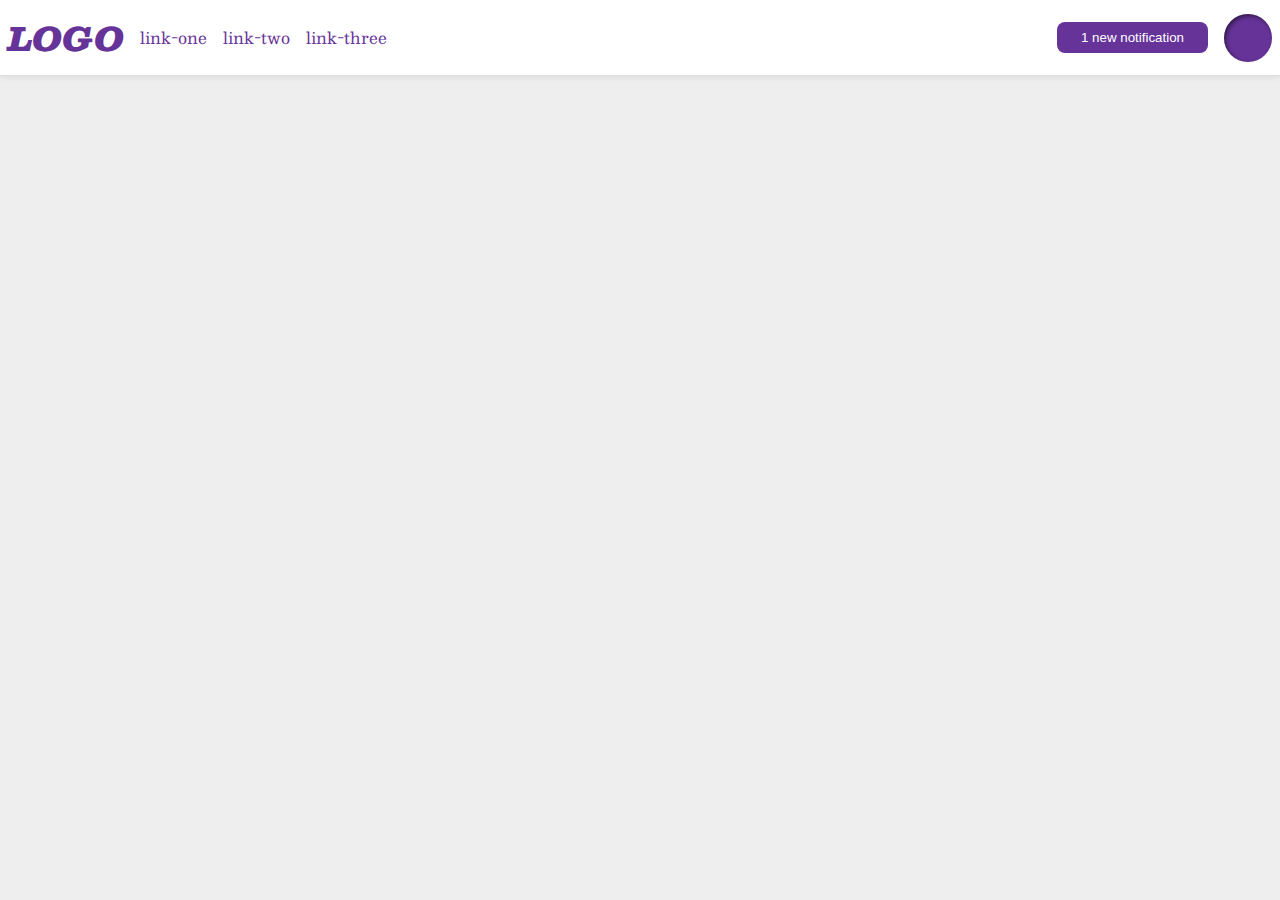
<file: flex/03-flex-header-2/index.html>
<!DOCTYPE html>
<html lang="en">
  <head>
    <meta charset="UTF-8">
    <meta http-equiv="X-UA-Compatible" content="IE=edge">
    <meta name="viewport" content="width=device-width, initial-scale=1.0">
    <title>Flex Header 2</title>
    <link rel="stylesheet" href="style.css">
  </head>
  <body>
    <div class="header">
      <div class="left-part">
        <div class="logo">
          LOGO
        </div>
        <ul class="links">
          <li><a href="https://google.com">link-one</a></li>
          <li><a href="https://google.com">link-two</a></li>
          <li><a href="https://google.com">link-three</a></li>
        </ul>
      </div>
      <div class="right-part">
        <button class="notifications">
          1 new notification
        </button>
        <div class="profile-image"></div>
      </div>
    </div>
  </body>
</html>
</file>
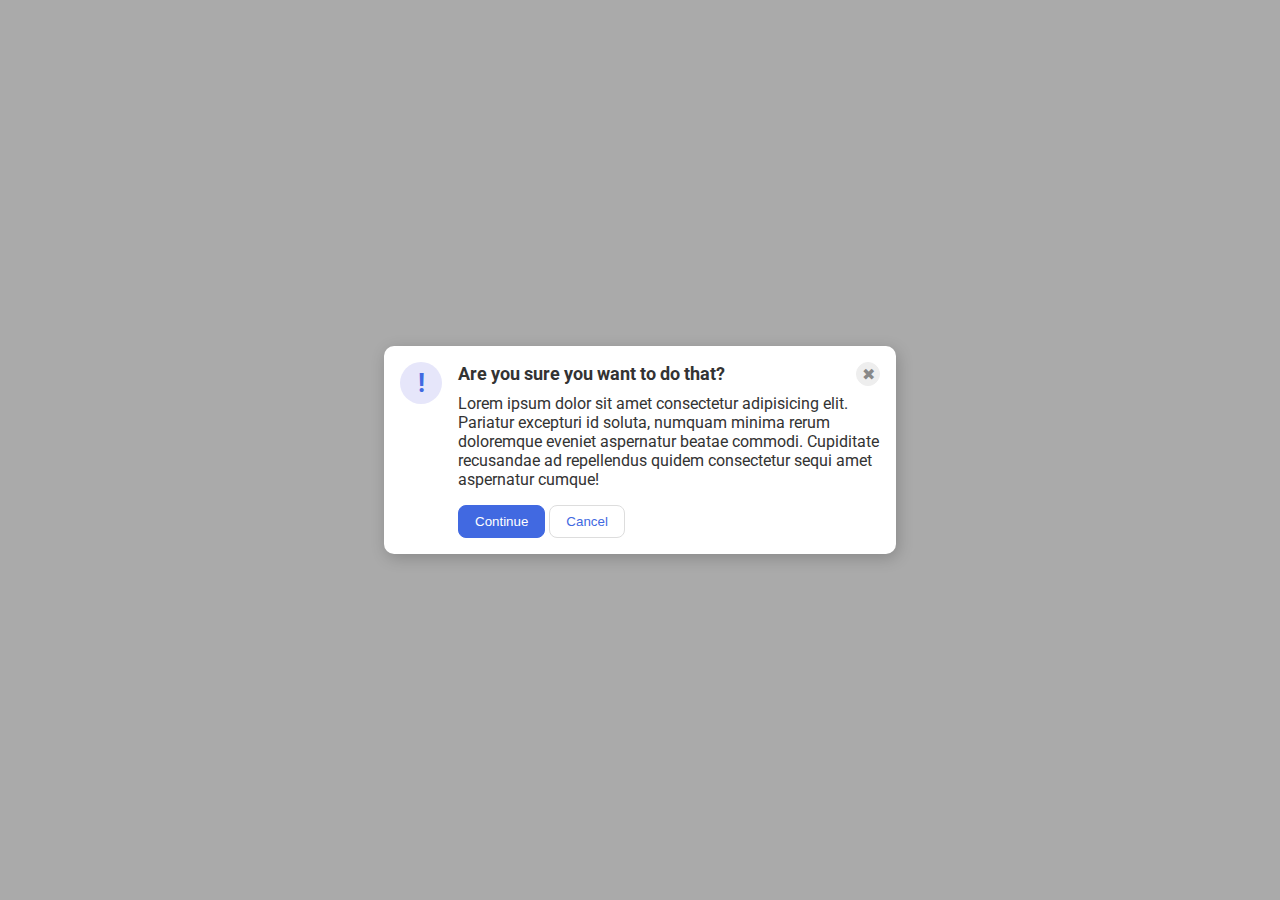
<file: flex/05-flex-modal/index.html>
<!DOCTYPE html>
<html lang="en">

<head>
  <meta charset="UTF-8">
  <meta http-equiv="X-UA-Compatible" content="IE=edge">
  <meta name="viewport" content="width=device-width, initial-scale=1.0">
  <link rel="stylesheet" href="style.css">
  <title>Modal</title>
</head>

<body>
  <div class="modal">
    <div class="icon">!</div>
    <div class="main">
      <div class="modal-top">
        <div class="header">Are you sure you want to do that?</div>
        <button class="close-button">✖</button>
      </div>
      <div class="text">Lorem ipsum dolor sit amet consectetur adipisicing elit. Pariatur excepturi id soluta, numquam
        minima rerum doloremque eveniet aspernatur beatae commodi. Cupiditate recusandae ad repellendus quidem
        consectetur sequi amet aspernatur cumque!</div>
      <button class="continue">Continue</button>
      <button class="cancel">Cancel</button>
    </div>
  </div>
</body>

</html>
</file>
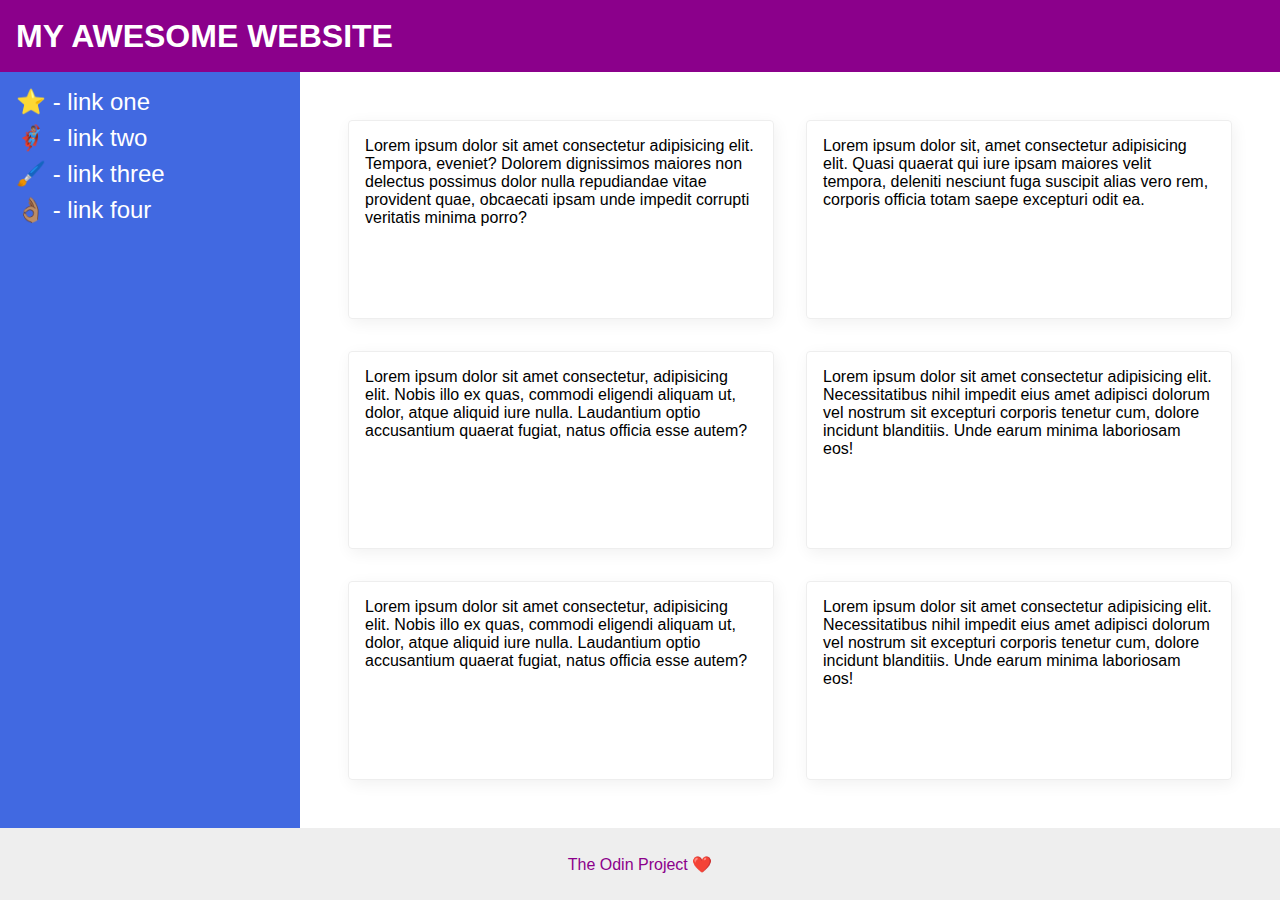
<file: flex/07-flex-layout-2/index.html>
<!DOCTYPE html>
<html lang="en">

<head>
  <meta charset="UTF-8">
  <meta http-equiv="X-UA-Compatible" content="IE=edge">
  <meta name="viewport" content="width=device-width, initial-scale=1.0">
  <title>The Holy Grail</title>
  <link rel="stylesheet" href="style.css">
</head>

<body>
  <div class="header">
    MY AWESOME WEBSITE
  </div>

  <div class="content">
    <div class="sidebar">
      <ul>
        <li><a href="#">⭐ - link one</a></li>
        <li><a href="#">🦸🏽‍♂️ - link two</a></li>
        <li><a href="#">🖌️ - link three</a></li>
        <li><a href="#">👌🏽 - link four</a></li>
      </ul>
    </div>

    <div class="cards">
      <div class="card">Lorem ipsum dolor sit amet consectetur adipisicing elit. Tempora, eveniet? Dolorem dignissimos
        maiores non delectus possimus dolor nulla repudiandae vitae provident quae, obcaecati ipsam unde impedit
        corrupti
        veritatis minima porro?</div>
      <div class="card">Lorem ipsum dolor sit, amet consectetur adipisicing elit. Quasi quaerat qui iure ipsam maiores
        velit tempora, deleniti nesciunt fuga suscipit alias vero rem, corporis officia totam saepe excepturi odit ea.
      </div>
      <div class="card">Lorem ipsum dolor sit amet consectetur, adipisicing elit. Nobis illo ex quas, commodi eligendi
        aliquam ut, dolor, atque aliquid iure nulla. Laudantium optio accusantium quaerat fugiat, natus officia esse
        autem?</div>
      <div class="card">Lorem ipsum dolor sit amet consectetur adipisicing elit. Necessitatibus nihil impedit eius amet
        adipisci dolorum vel nostrum sit excepturi corporis tenetur cum, dolore incidunt blanditiis. Unde earum minima
        laboriosam eos!</div>
      <div class="card">Lorem ipsum dolor sit amet consectetur, adipisicing elit. Nobis illo ex quas, commodi eligendi
        aliquam ut, dolor, atque aliquid iure nulla. Laudantium optio accusantium quaerat fugiat, natus officia esse
        autem?</div>
      <div class="card">Lorem ipsum dolor sit amet consectetur adipisicing elit. Necessitatibus nihil impedit eius amet
        adipisci dolorum vel nostrum sit excepturi corporis tenetur cum, dolore incidunt blanditiis. Unde earum minima
        laboriosam eos!</div>
    </div>
  </div>

  <div class="footer">
    The Odin Project ❤️
  </div>
</body>

</html>
</file>
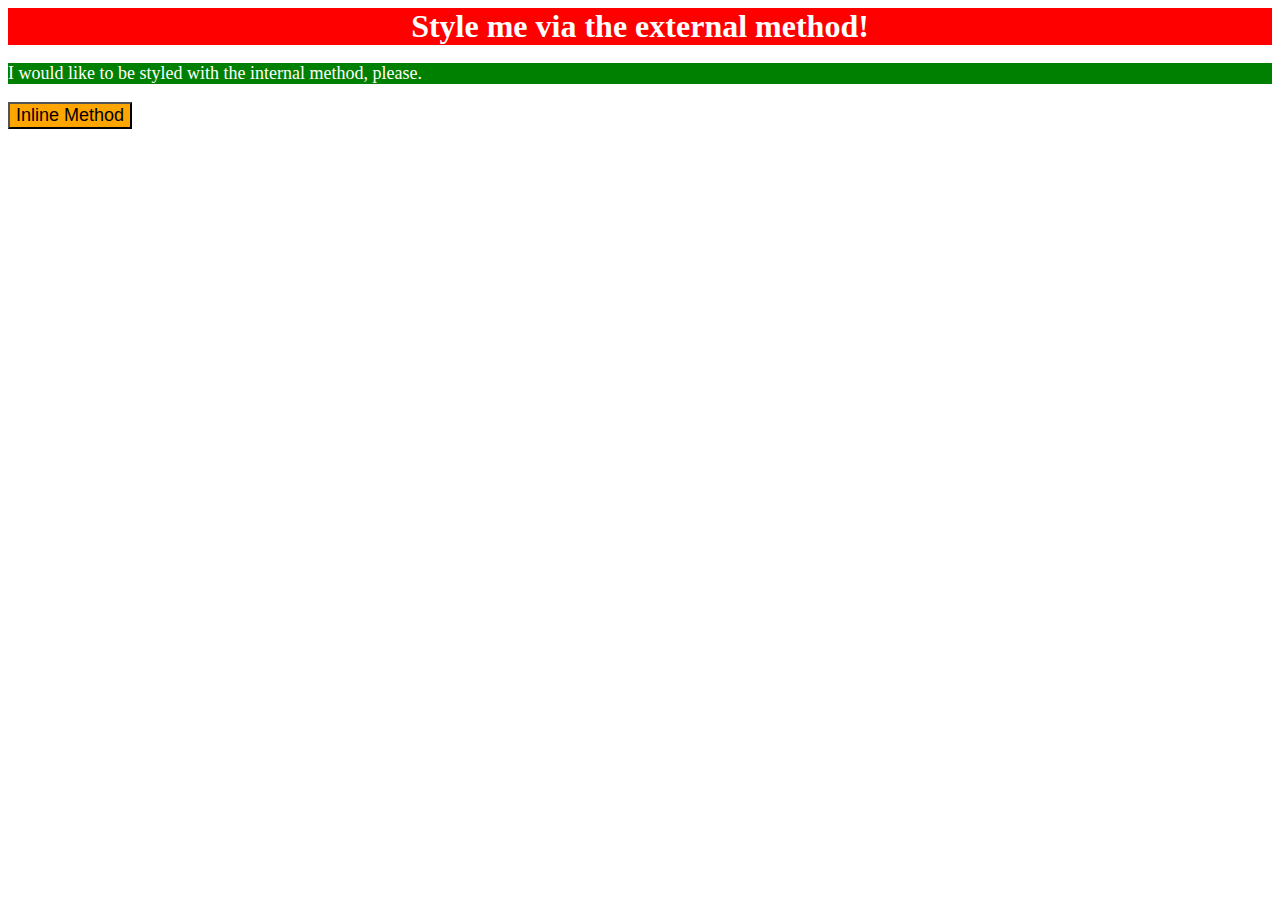
<file: foundations/01-css-methods/index.html>
<!DOCTYPE html>
<html lang="en">
  <head>
    <meta charset="UTF-8">
    <meta http-equiv="X-UA-Compatible" content="IE=edge">
    <meta name="viewport" content="width=device-width, initial-scale=1.0">
    <link rel="stylesheet" href="style.css">
    <title>Methods for Adding CSS</title>
    <style>
      p {
        background-color: green;
        color: white;
        font-size: 18px;
      }
    </style>
  </head>
  <body>
    <div>Style me via the external method!</div>
    <p>I would like to be styled with the internal method, please.</p>
    <button style="background-color: orange; font-size: 18px;">Inline Method</button>
  </body>
</html>
</file>
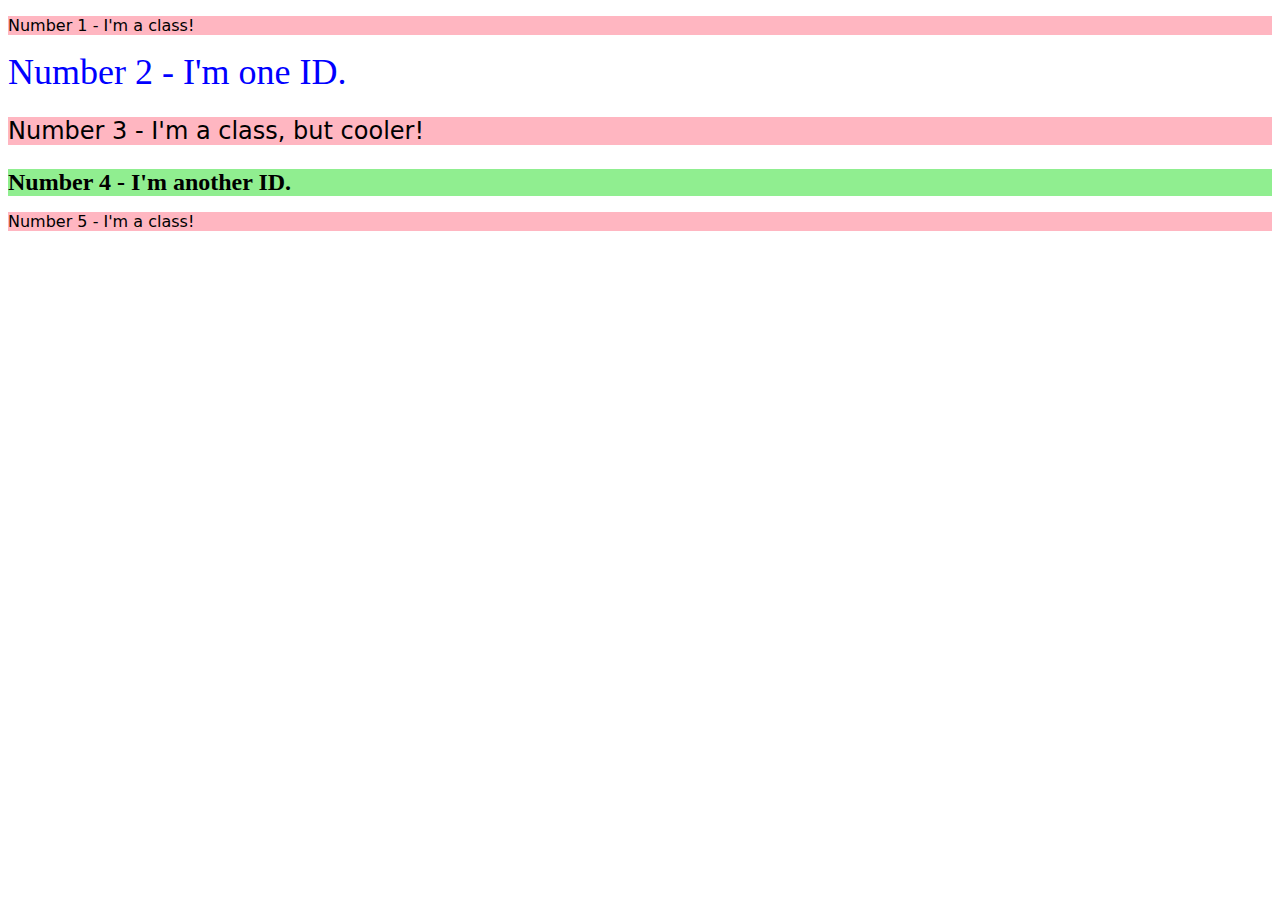
<file: foundations/02-class-id-selectors/index.html>
<!DOCTYPE html>
<html lang="en">
  <head>
    <meta charset="UTF-8">
    <meta http-equiv="X-UA-Compatible" content="IE=edge">
    <meta name="viewport" content="width=device-width, initial-scale=1.0">
    <title>Class and ID Selectors</title>
    <link rel="stylesheet" href="style.css">
  </head>
  <body>
    <p class="odd">Number 1 - I'm a class!</p>
    <div id="second">Number 2 - I'm one ID.</div>
    <p class="odd third">Number 3 - I'm a class, but cooler!</p>
    <div id="fourth">Number 4 - I'm another ID.</div>
    <p class="odd">Number 5 - I'm a class!</p>
  </body>
</html>
</file>
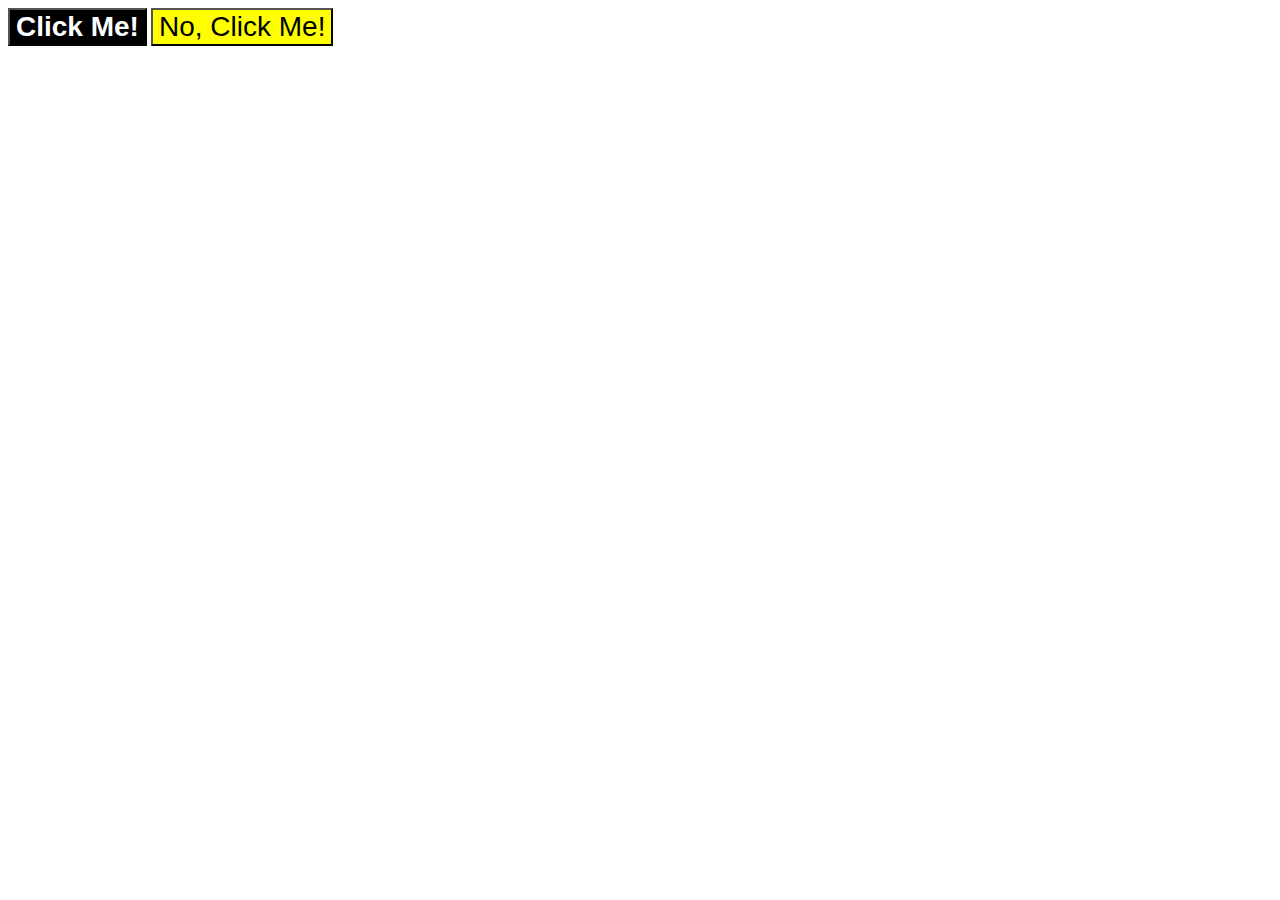
<file: foundations/03-grouping-selectors/index.html>
<!DOCTYPE html>
<html lang="en">
  <head>
    <meta charset="UTF-8">
    <meta http-equiv="X-UA-Compatible" content="IE=edge">
    <meta name="viewport" content="width=device-width, initial-scale=1.0">
    <title>Grouping Selectors</title>
    <link rel="stylesheet" href="style.css">
  </head>
  <body>
    <button class="first">Click Me!</button>
    <button class="second">No, Click Me!</button>
  </body>
</html>
</file>
<file: flex/03-flex-header-2/style.css>
/* this is some magical font-importing.  
you'll learn about it later. */
@import url('https://fonts.googleapis.com/css2?family=Besley:ital,wght@0,400;1,900&display=swap');

body {
  margin: 0;
  background: #eee;
  font-family: Besley, serif;
}

.header {
  background: white;
  border-bottom: 1px solid #ddd;
  box-shadow: 0 0 8px rgba(0,0,0,.1);
  display: flex;
  justify-content: space-between;
  align-items: center;
  padding: 8px;
}

.left-part {
  display: flex;
  justify-content: center;
  align-items: center;
  gap: 16px;
}

.logo {
  color: rebeccapurple;
  font-size: 32px;
  font-weight: 900;
  font-style: italic;
}

ul {
  list-style-type: none;
  display: flex;
  padding: 0;
  gap: 16px;
}

a {
  /* this removes the line under our links */
  text-decoration: none;
  color: rebeccapurple;
}

.right-part {
  display: flex;
  justify-content: center;
  align-items: center;
  gap: 16px;
}

button {
  border: none;
  border-radius: 8px;
  background: rebeccapurple;
  color: white;
  padding: 8px 24px;
}

.profile-image {
  background: rebeccapurple;
  box-shadow: inset 2px 2px 4px rgba(0,0,0,.5);
  border-radius: 50%;
  width: 48px;
  height: 48px;
}
</file>
<file: flex/05-flex-modal/style.css>
@import url('https://fonts.googleapis.com/css2?family=Roboto:wght@400;700&display=swap');

html, body {
  height: 100%;
}

body {
  font-family: Roboto, sans-serif;
  margin: 0;
  background: #aaa;
  color: #333;
  display: flex;
  align-items: center;
  justify-content: center;
}

.modal {
  background: white;
  width: 480px;
  border-radius: 10px;
  box-shadow: 2px 4px 16px rgba(0,0,0,.2);
  display: flex;
  gap: 16px;
  padding: 16px;
  margin: 16px;
}

.icon {
  color: royalblue;
  font-size: 26px;
  font-weight: 700;
  background: lavender;
  width: 42px;
  height: 42px;
  border-radius: 50%;
  display: flex;
  align-items: center;
  justify-content: center;
  flex-shrink: 0;
}


.modal-top {
  width: 100%;
  display: flex;
  justify-content: space-between;
  align-items: baseline;
  margin-bottom: 8px;
}

.header {
  font-weight: 700;
  font-size: 18px;
}

.close-button {
  background: #eee;
  border-radius: 50%;
  color: #888;
  font-weight: 400;
  font-size: 16px;
  height: 24px;
  width: 24px;
  display: flex;
  align-items: center;
  justify-content: center;
  border: 1px solid #eee;
  padding: 0;
  flex-shrink: 0;
}

.text {
  margin-bottom: 16px;
}

button {
  cursor: pointer;
  padding: 8px 16px;
  border-radius: 8px;
}

button.continue {
  background: royalblue;
  border: 1px solid royalblue;
  color: white;
}

button.cancel {
  background: white;
  border: 1px solid #ddd;
  color: royalblue;
}
</file>
<file: flex/07-flex-layout-2/style.css>
body {
  font-family: -apple-system, BlinkMacSystemFont, "Segoe UI", Roboto, Oxygen,
    Ubuntu, Cantarell, "Open Sans", "Helvetica Neue", sans-serif;
  margin: 0;
  min-height: 100vh;
  display: flex;
  flex-direction: column;
}

.header {
  height: 72px;
  background: darkmagenta;
  color: white;
  font-size: 32px;
  font-weight: 900;
  display: flex;
  align-items: center;
  padding: 0 16px;
}

.content {
  display: flex;
  flex: 1;
}

.cards {
  display: flex;
  flex-wrap: wrap;
  padding: 32px;
  flex: 1;
}

.footer {
  height: 72px;
  background: #eee;
  color: darkmagenta;
  display: flex;
  align-items: center;
  justify-content: center;
}

.sidebar {
  width: 300px;
  background: royalblue;
  box-sizing: border-box;
  flex-shrink: 0;
  padding: 16px;
}

ul {
  list-style-type: none;
  margin: 0;
  padding: 0;
}

li {
  padding-bottom: 8px;
}

a {
  text-decoration: none;
  color: white;
  font-size: 24px;
}

.card {
  border: 1px solid #eee;
  box-shadow: 2px 4px 16px rgba(0, 0, 0, 0.06);
  border-radius: 4px;
  width: 270px;
  padding: 16px;
  margin: 16px;
  flex-grow: 1;
}
</file>
<file: foundations/01-css-methods/style.css>
div {
    background-color: red;
    color: white;
    font-size: 32px;
    text-align: center;
    font-weight: bold;
}
</file>
<file: foundations/02-class-id-selectors/style.css>
.odd {
    background-color: #ffb6c1;
    font-family: Verdana, 'DejaVu Sans', sans-serif;
}

#second {
    color: #0000ff;
    font-size: 36px;
}

.odd.third {
    font-size: 24px;
}

#fourth {
    background-color: #90ee90;
    font-size: 24px;
    font-weight: bold;
}
</file>
<file: foundations/03-grouping-selectors/style.css>
.first,
.second {
    font-size: 28px;
    font-family: Helvetica, 'Times New Roman', sans-serif;
}

.first {
    background-color: #000;
    color: #fff;
    font-weight: bold;
}

.second {
    background-color: #ffff00;
}
</file>
